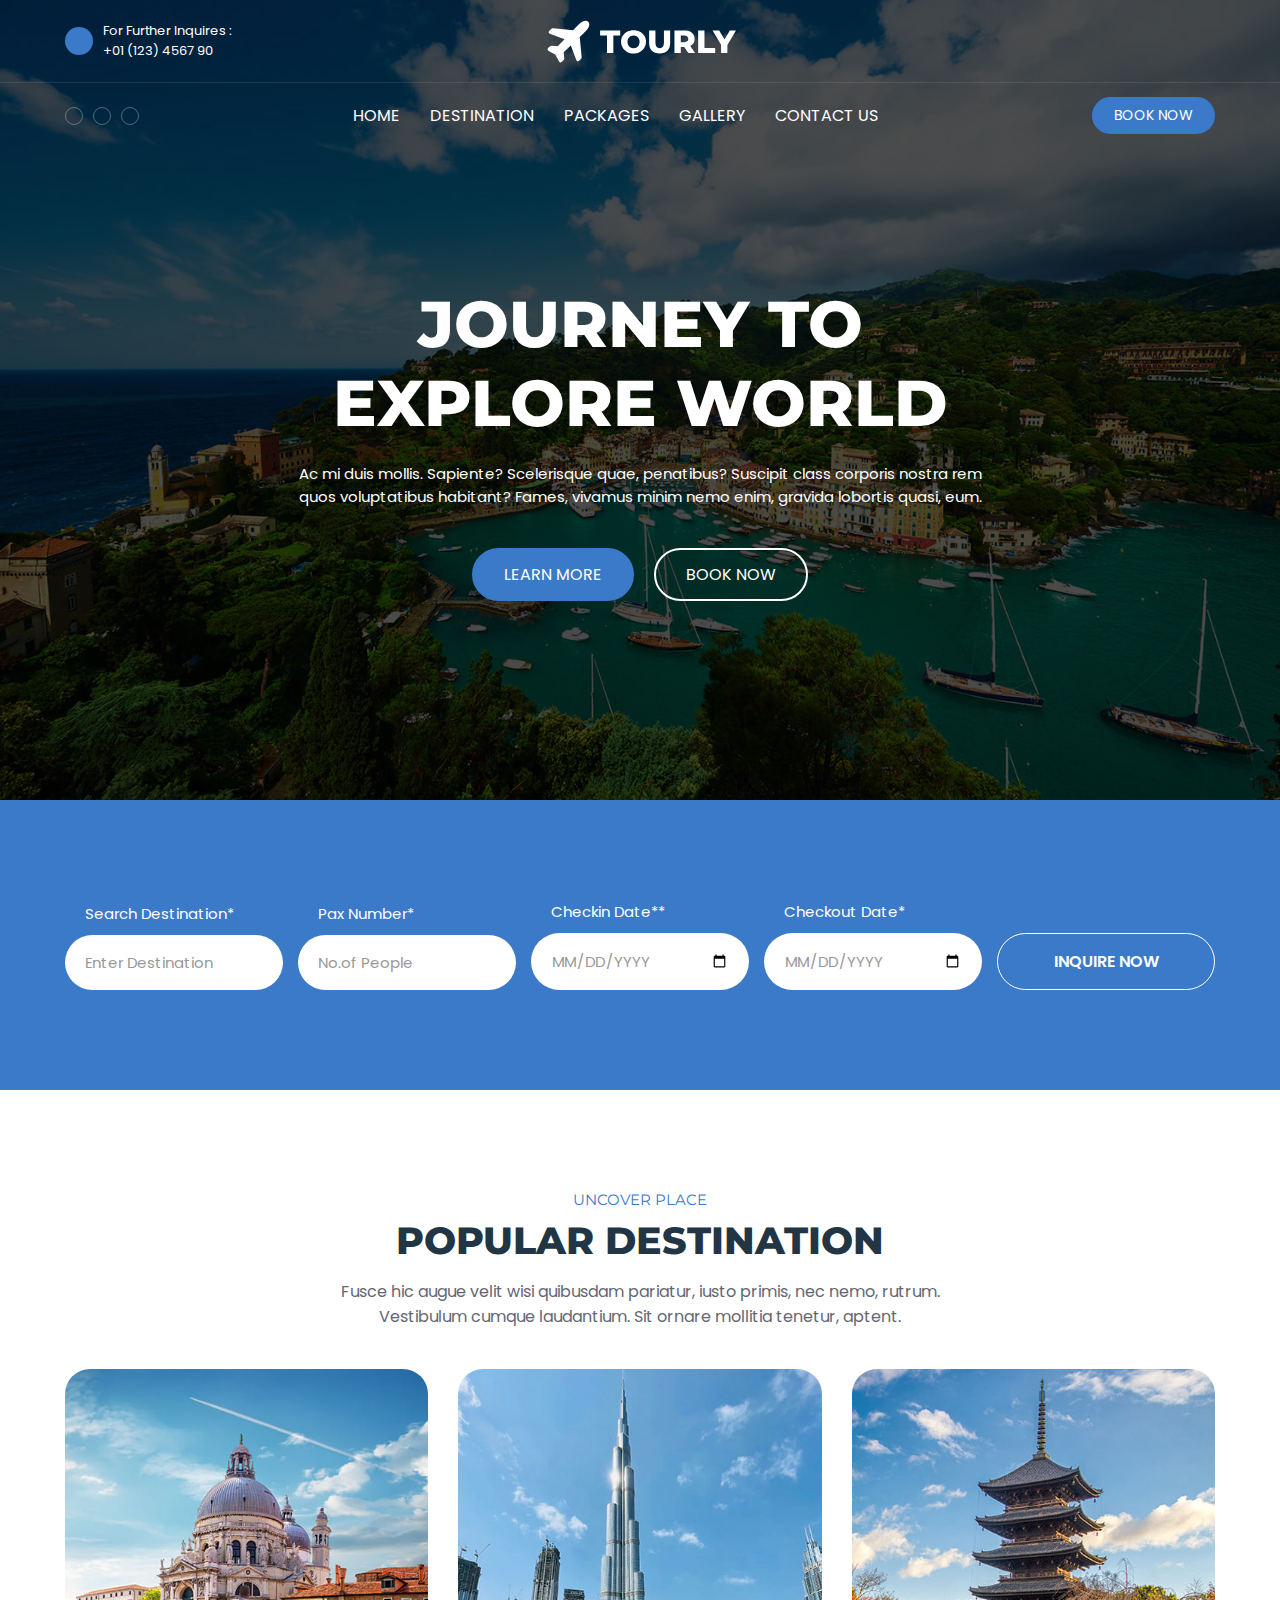
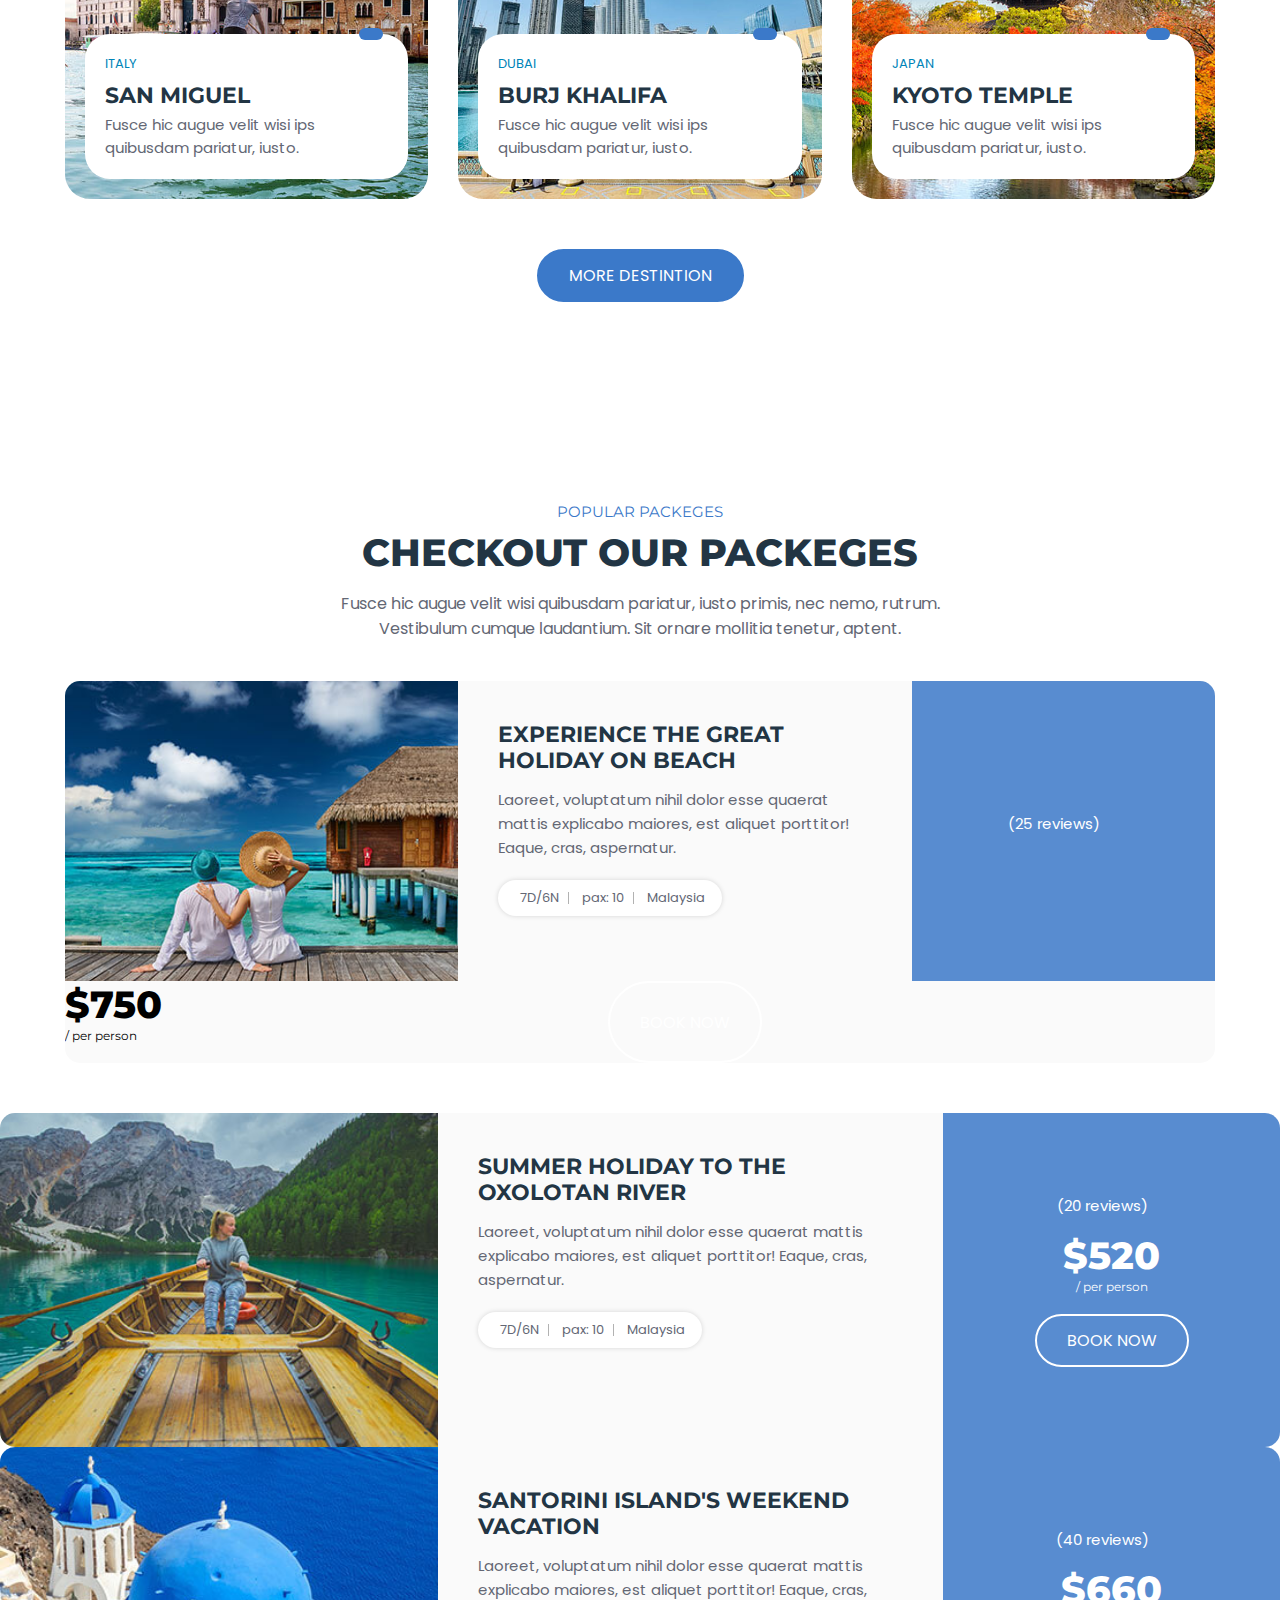
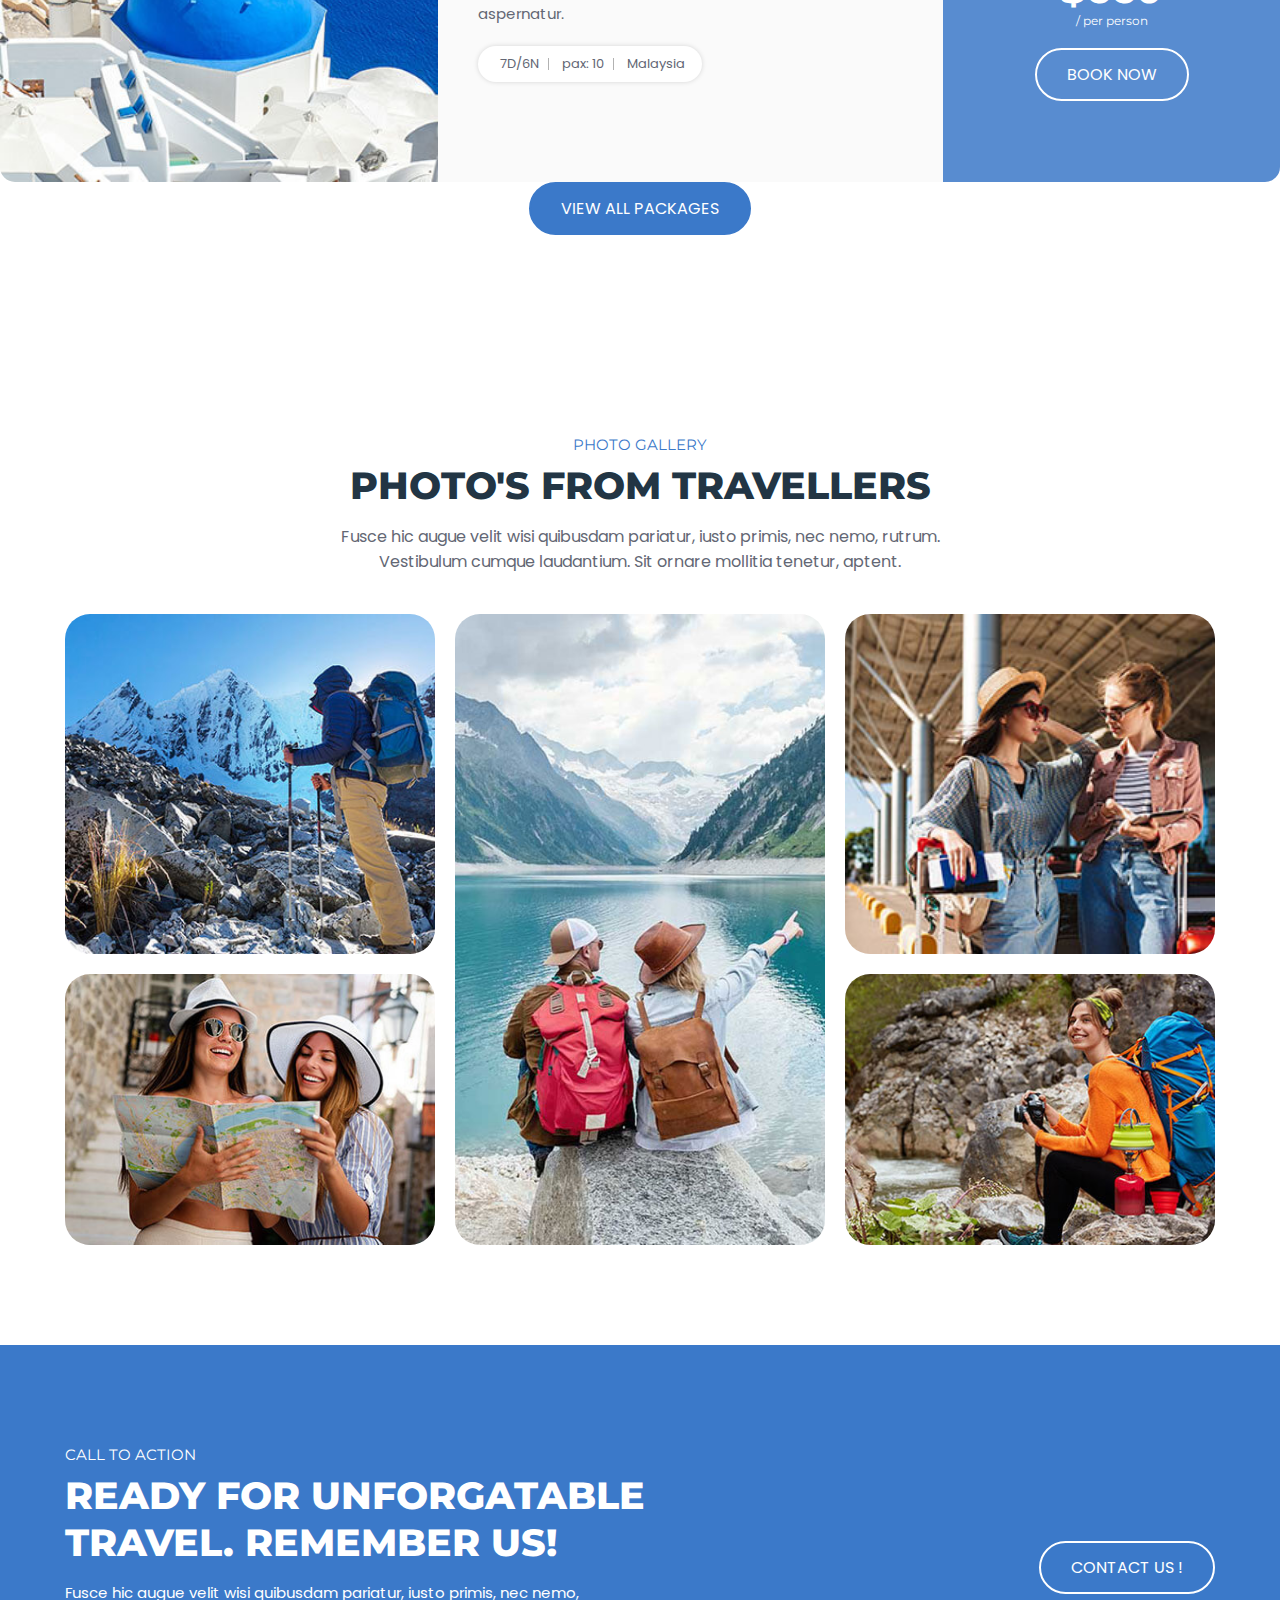
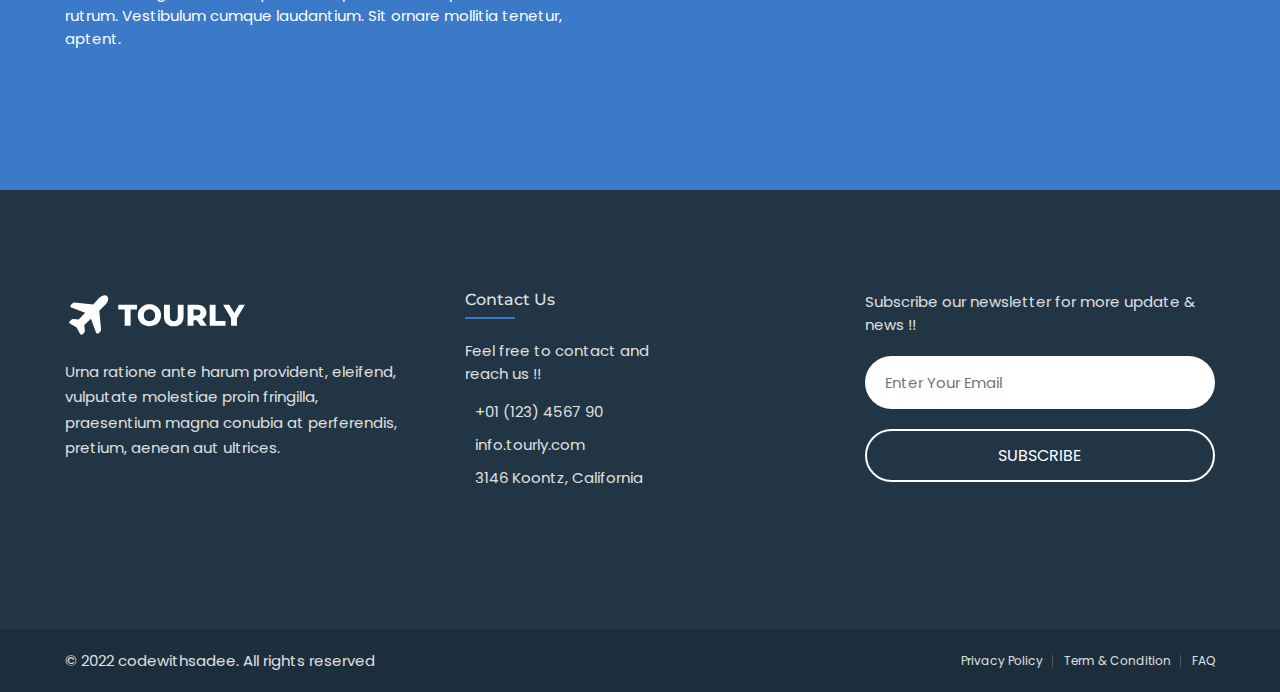
<file: Travelling/tourly/index.html>
<!DOCTYPE html>
<html lang="en">

<head>
  <meta charset="UTF-8">
  <meta http-equiv="X-UA-Compatible" content="IE=edge">
  <meta name="viewport" content="width=device-width, initial-scale=1.0">
  <title>Travel agancy</title>

  <!-- 
    - favicon
  -->
  <link rel="shortcut icon" href="favicon.svg" type="image/svg+xml">

  <!-- 
    - custom css link
  -->
  <link rel="stylesheet" href="./assets/css/style.css">

  <!-- 
    - google font link
  -->
  <link rel="preconnect" href="https://fonts.googleapis.com">
  <link rel="preconnect" href="https://fonts.gstatic.com" crossorigin>
  <link
    href="https://fonts.googleapis.com/css2?family=Montserrat:wght@500;600;700;800&family=Poppins:wght@400;500;600;700&display=swap"
    rel="stylesheet">
</head>

<body id="top">

  <!-- 
    - #HEADER
  -->

  <header class="header" data-header>

    <div class="overlay" data-overlay></div>

    <div class="header-top">
      <div class="container">

        <a href="tel:+01223456790" class="helpline-box">

          <div class="icon-box">
            <ion-icon name="call-outline"></ion-icon>
          </div>

          <div class="wrapper">
            <p class="helpline-title">For Further Inquires :</p>

            <p class="helpline-number">+01 (123) 4567 90</p>
          </div>

        </a>

        <a href="#" class="logo">
          <img src="./assets/image/logo.svg" alt="Tourly logo">
        </a>

        <div class="header-btn-group">

          <button class="search-btn" aria-label="Search">
            <ion-icon name="search"></ion-icon>
          </button>

          <button class="nav-open-btn" aria-label="Open Menu" data-nav-open-btn>
            <ion-icon name="menu-outline"></ion-icon>
          </button>

        </div>

      </div>
    </div>

    <div class="header-bottom">
      <div class="container">

        <ul class="social-list">

          <li>
            <a href="#" class="social-link">
              <ion-icon name="logo-facebook"></ion-icon>
            </a>
          </li>

          <li>
            <a href="#" class="social-link">
              <ion-icon name="logo-twitter"></ion-icon>
            </a>
          </li>

          <li>
            <a href="#" class="social-link">
              <ion-icon name="logo-youtube"></ion-icon>
            </a>
          </li>

        </ul>

        <nav class="navbar" data-navbar>

          <div class="navbar-top">

            <a href="#" class="logo">
              <img src="assets/image/logo-blue.svg" alt="Tourly logo">
            </a>

            <button class="nav-close-btn" aria-label="Close Menu" data-nav-close-btn>
              <ion-icon name="close-outline"></ion-icon>
            </button>

          </div>

          <ul class="navbar-list">

            <li>
              <a href="#home" class="navbar-link" data-nav-link>home</a>
            </li>

            <!-- <li>
              <a href="#aboutus" class="navbar-link" data-nav-link>about us</a>
            </li> -->

            <li>
              <a href="#destination" class="navbar-link" data-nav-link>destination</a>
            </li>

            <li>
              <a href="#package" class="navbar-link" data-nav-link>packages</a>
            </li>

            <li>
              <a href="#gallery" class="navbar-link" data-nav-link>gallery</a>
            </li>

            <li>
              <a href="#contact" class="navbar-link" data-nav-link>contact us</a>
            </li>

          </ul>

        </nav>

        <button class="btn btn-primary">Book Now</button>

      </div>
    </div>

  </header>





  <main>
    <article>

      <!-- 
        - #HERO
      -->

      <section class="hero" id="home">
        <div class="container">

          <h2 class="h1 hero-title">Journey to explore world</h2>

          <p class="hero-text">
            Ac mi duis mollis. Sapiente? Scelerisque quae, penatibus? Suscipit class corporis nostra rem quos
            voluptatibus habitant?
            Fames, vivamus minim nemo enim, gravida lobortis quasi, eum.
          </p>

          <div class="btn-group">
            <button class="btn btn-primary">Learn more</button>

            <button class="btn btn-secondary">Book now</button>
          </div>

        </div>
      </section>





      <!-- 
        - #TOUR SEARCH
      -->

      <section class="tour-search">
        <div class="container">

          <form action="" class="tour-search-form">

            <div class="input-wrapper">
              <label for="destination" class="input-label">Search Destination*</label>

              <input type="text" name="destination" id="destination" required placeholder="Enter Destination"
                class="input-field">
            </div>

            <div class="input-wrapper">
              <label for="people" class="input-label">Pax Number*</label>

              <input type="number" name="people" id="people" required placeholder="No.of People" class="input-field">
            </div>

            <div class="input-wrapper">
              <label for="checkin" class="input-label">Checkin Date**</label>

              <input type="date" name="checkin" id="checkin" required class="input-field">
            </div>

            <div class="input-wrapper">
              <label for="checkout" class="input-label">Checkout Date*</label>

              <input type="date" name="checkout" id="checkout" required class="input-field">
            </div>

            <button type="submit" class="btn btn-secondary">Inquire now</button>

          </form>

        </div>
      </section>





      <!-- 
        - #POPULAR
      -->

      <section class="popular" id="destination">
        <div class="container">

          <p class="section-subtitle">Uncover place</p>

          <h2 class="h2 section-title">Popular destination</h2>

          <p class="section-text">
            Fusce hic augue velit wisi quibusdam pariatur, iusto primis, nec nemo, rutrum. Vestibulum cumque laudantium.
            Sit ornare
            mollitia tenetur, aptent.
          </p>

          <ul class="popular-list">

            <li>
              <div class="popular-card">

                <figure class="card-img">
                  <img src="assets/image/popular-1.jpg" alt="San miguel, italy" loading="lazy">
                </figure>

                <div class="card-content">

                  <div class="card-rating">
                    <ion-icon name="star"></ion-icon>
                    <ion-icon name="star"></ion-icon>
                    <ion-icon name="star"></ion-icon>
                    <ion-icon name="star"></ion-icon>
                    <ion-icon name="star"></ion-icon>
                  </div>

                  <p class="card-subtitle">
                    <a href="#">Italy</a>
                  </p>

                  <h3 class="h3 card-title">
                    <a href="#">San miguel</a>
                  </h3>

                  <p class="card-text">
                    Fusce hic augue velit wisi ips quibusdam pariatur, iusto.
                  </p>

                </div>

              </div>
            </li>

            <li>
              <div class="popular-card">

                <figure class="card-img">
                  <img src="assets/image/popular-2.jpg" alt="Burj khalifa, dubai" loading="lazy">
                </figure>

                <div class="card-content">

                  <div class="card-rating">
                    <ion-icon name="star"></ion-icon>
                    <ion-icon name="star"></ion-icon>
                    <ion-icon name="star"></ion-icon>
                    <ion-icon name="star"></ion-icon>
                    <ion-icon name="star"></ion-icon>
                  </div>

                  <p class="card-subtitle">
                    <a href="#">Dubai</a>
                  </p>

                  <h3 class="h3 card-title">
                    <a href="#">Burj khalifa</a>
                  </h3>

                  <p class="card-text">
                    Fusce hic augue velit wisi ips quibusdam pariatur, iusto.
                  </p>

                </div>

              </div>
            </li>

            <li>
              <div class="popular-card">

                <figure class="card-img">
                  <img src="assets/image/popular-3.jpg" alt="Kyoto temple, japan" loading="lazy">
                </figure>

                <div class="card-content">

                  <div class="card-rating">
                    <ion-icon name="star"></ion-icon>
                    <ion-icon name="star"></ion-icon>
                    <ion-icon name="star"></ion-icon>
                    <ion-icon name="star"></ion-icon>
                    <ion-icon name="star"></ion-icon>
                  </div>

                  <p class="card-subtitle">
                    <a href="#">Japan</a>
                  </p>

                  <h3 class="h3 card-title">
                    <a href="#">Kyoto temple</a>
                  </h3>

                  <p class="card-text">
                    Fusce hic augue velit wisi ips quibusdam pariatur, iusto.
                  </p>

                </div>

              </div>
            </li>

          </ul>

          <button class="btn btn-primary">More destintion</button>

        </div>
      </section>





      <!-- 
        - #PACKAGE
      -->

      <section class="package" id="package">
        <div class="container">

          <p class="section-subtitle">Popular Packeges</p>

          <h2 class="h2 section-title">Checkout Our Packeges</h2>

          <p class="section-text">
            Fusce hic augue velit wisi quibusdam pariatur, iusto primis, nec nemo, rutrum. Vestibulum cumque laudantium.
            Sit ornare
            mollitia tenetur, aptent.
          </p>

          <ul class="package-list">

            <li>
              <div class="package-card">

                <figure class="card-banner">
                  <img src="assets/image/packege-1.jpg" alt="Experience The Great Holiday On Beach" loading="lazy">
                </figure>

                <div class="card-content">

                  <h3 class="h3 card-title">Experience The Great Holiday On Beach</h3>

                  <p class="card-text">
                    Laoreet, voluptatum nihil dolor esse quaerat mattis explicabo maiores, est aliquet porttitor! Eaque,
                    cras, aspernatur.
                  </p>

                  <ul class="card-meta-list">

                    <li class="card-meta-item">
                      <div class="meta-box">
                        <ion-icon name="time"></ion-icon>

                        <p class="text">7D/6N</p>
                      </div>
                    </li>

                    <li class="card-meta-item">
                      <div class="meta-box">
                        <ion-icon name="people"></ion-icon>

                        <p class="text">pax: 10</p>
                      </div>
                    </li>

                    <li class="card-meta-item">
                      <div class="meta-box">
                        <ion-icon name="location"></ion-icon>

                        <p class="text">Malaysia</p>
                      </div>
                    </li>

                  </ul>

                </div>

                <div class="card-price">

                  <d<piv class="wrapper">

                    <p class="reviews">(25 reviews)</p>

                    <div class="card-rating">
                      <ion-icon name="star"></ion-icon>
                      <ion-icon name="star"></ion-icon>
                      <ion-icon name="star"></ion-icon>
                      <ion-icon name="star"></ion-icon>
                      <ion-icon name="star"></ion-icon>
                    </div>

                  </div>

                  <p class="price">
                    $750
                    <span>/ per person</span>
                  </p>

                  <button class="btn btn-secondary">Book Now</button>

                </div>

              </div>
            </li>

            <li>
              <div class="package-card">

                <figure class="card-banner">
                  <img src="assets/image/packege-2.jpg" alt="Summer Holiday To The Oxolotan River" loading="lazy">
                </figure>

                <div class="card-content">

                  <h3 class="h3 card-title">Summer Holiday To The Oxolotan River</h3>

                  <p class="card-text">
                    Laoreet, voluptatum nihil dolor esse quaerat mattis explicabo maiores, est aliquet porttitor! Eaque,
                    cras, aspernatur.
                  </p>

                  <ul class="card-meta-list">

                    <li class="card-meta-item">
                      <div class="meta-box">
                        <ion-icon name="time"></ion-icon>

                        <p class="text">7D/6N</p>
                      </div>
                    </li>

                    <li class="card-meta-item">
                      <div class="meta-box">
                        <ion-icon name="people"></ion-icon>

                        <p class="text">pax: 10</p>
                      </div>
                    </li>

                    <li class="card-meta-item">
                      <div class="meta-box">
                        <ion-icon name="location"></ion-icon>

                        <p class="text">Malaysia</p>
                      </div>
                    </li>

                  </ul>

                </div>

                <div class="card-price">

                  <div class="wrapper">

                    <p class="reviews">(20 reviews)</p>

                    <div class="card-rating">
                      <ion-icon name="star"></ion-icon>
                      <ion-icon name="star"></ion-icon>
                      <ion-icon name="star"></ion-icon>
                      <ion-icon name="star"></ion-icon>
                      <ion-icon name="star"></ion-icon>
                    </div>

                  </div>

                  <p class="price">
                    $520
                    <span>/ per person</span>
                  </p>

                  <button class="btn btn-secondary">Book Now</button>

                </div>

              </div>
            </li>

            <li>
              <div class="package-card">

                <figure class="card-banner">
                  <img src="assets/image/packege-3.jpg" alt="Santorini Island's Weekend Vacation" loading="lazy">
                </figure>

                <div class="card-content">

                  <h3 class="h3 card-title">Santorini Island's Weekend Vacation</h3>

                  <p class="card-text">
                    Laoreet, voluptatum nihil dolor esse quaerat mattis explicabo maiores, est aliquet porttitor! Eaque,
                    cras, aspernatur.
                  </p>

                  <ul class="card-meta-list">

                    <li class="card-meta-item">
                      <div class="meta-box">
                        <ion-icon name="time"></ion-icon>

                        <p class="text">7D/6N</p>
                      </div>
                    </li>

                    <li class="card-meta-item">
                      <div class="meta-box">
                        <ion-icon name="people"></ion-icon>

                        <p class="text">pax: 10</p>
                      </div>
                    </li>

                    <li class="card-meta-item">
                      <div class="meta-box">
                        <ion-icon name="location"></ion-icon>

                        <p class="text">Malaysia</p>
                      </div>
                    </li>

                  </ul>

                </div>

                <div class="card-price">

                  <div class="wrapper">

                    <p class="reviews">(40 reviews)</p>

                    <div class="card-rating">
                      <ion-icon name="star"></ion-icon>
                      <ion-icon name="star"></ion-icon>
                      <ion-icon name="star"></ion-icon>
                      <ion-icon name="star"></ion-icon>
                      <ion-icon name="star"></ion-icon>
                    </div>

                  </div>

                  <p class="price">
                    $660
                    <span>/ per person</span>
                  </p>

                  <button class="btn btn-secondary">Book Now</button>

                </div>

              </div>
            </li>

          </ul>

          <button class="btn btn-primary">View All Packages</button>

        </div>
      </section>





      <!-- 
        - #GALLERY
      -->

      <section class="gallery" id="gallery">
        <div class="container">

          <p class="section-subtitle">Photo Gallery</p>

          <h2 class="h2 section-title">Photo's From Travellers</h2>

          <p class="section-text">
            Fusce hic augue velit wisi quibusdam pariatur, iusto primis, nec nemo, rutrum. Vestibulum cumque laudantium.
            Sit ornare
            mollitia tenetur, aptent.
          </p>

          <ul class="gallery-list">

            <li class="gallery-item">
              <figure class="gallery-image">
                <img src="assets/image/gallery-1.jpg" alt="Gallery image">
              </figure> 
            </li>

            <li class="gallery-item">
              <figure class="gallery-image">
                <img src="assets/image/gallery-2.jpg" alt="Gallery image">
              </figure>
            </li>

            <li class="gallery-item">
              <figure class="gallery-image">
                <img src="assets/image/gallery-3.jpg" alt="Gallery image">
              </figure>
            </li>

            <li class="gallery-item">
              <figure class="gallery-image">
                <img src="assets/image/gallery-4.jpg" alt="Gallery image">
              </figure>
            </li>

            <li class="gallery-item">
              <figure class="gallery-image">
                <img src="assets/image/gallery-5.jpg" alt="Gallery image">
              </figure>
            </li>

          </ul>

        </div>
      </section>





      <!-- 
        - #CTA
      -->

      <section class="cta" id="contact">
        <div class="container">

          <div class="cta-content">
            <p class="section-subtitle">Call To Action</p>

            <h2 class="h2 section-title">Ready For Unforgatable Travel. Remember Us!</h2>

            <p class="section-text">
              Fusce hic augue velit wisi quibusdam pariatur, iusto primis, nec nemo, rutrum. Vestibulum cumque
              laudantium. Sit ornare
              mollitia tenetur, aptent.
            </p>
          </div>

          <button class="btn btn-secondary">Contact Us !</button>

        </div>
      </section>

    </article>
  </main>





  <!-- 
    - #FOOTER
  -->

  <footer class="footer">

    <div class="footer-top">
      <div class="container">

        <div class="footer-brand">

          <a href="#" class="logo">
            <img src="assets/image/logo.svg" alt="Tourly logo">
          </a>

          <p class="footer-text">
            Urna ratione ante harum provident, eleifend, vulputate molestiae proin fringilla, praesentium magna conubia
            at
            perferendis, pretium, aenean aut ultrices.
          </p>

        </div>

        <div class="footer-contact">

          <h4 class="contact-title">Contact Us</h4>

          <p class="contact-text">
            Feel free to contact and reach us !!
          </p>

          <ul>

            <li class="contact-item">
              <ion-icon name="call-outline"></ion-icon>

              <a href="tel:+01223456790" class="contact-link">+01 (123) 4567 90</a>
            </li>

            <li class="contact-item"> 
              <ion-icon name="mail-outline"></ion-icon>

              <a href="mailto:info.tourly.com" class="contact-link">info.tourly.com</a>
            </li>

            <li class="contact-item">
              <ion-icon name="location-outline"></ion-icon>

              <address>3146 Koontz, California</address>
            </li>

          </ul>

        </div>

        <div class="footer-form">

          <p class="form-text">
            Subscribe our newsletter for more update & news !!
          </p>

          <form action="" class="form-wrapper">
            <input type="email" name="email" class="input-field" placeholder="Enter Your Email" required>

            <button type="submit" class="btn btn-secondary">Subscribe</button>
          </form>

        </div>

      </div>
    </div>

    <div class="footer-bottom">
      <div class="container">

        <p class="copyright">
          &copy; 2022 <a href="">codewithsadee</a>. All rights reserved
        </p>

        <ul class="footer-bottom-list">

          <li>
            <a href="#" class="footer-bottom-link">Privacy Policy</a>
          </li>

          <li>
            <a href="#" class="footer-bottom-link">Term & Condition</a>
          </li>

          <li>
            <a href="#" class="footer-bottom-link">FAQ</a>
          </li>

        </ul>

      </div>
    </div>

  </footer>





  <!-- 
    - #GO TO TOP
  -->

  <a href="#top" class="go-top" data-go-top>
    <ion-icon name="chevron-up-outline"></ion-icon>
  </a>





  <!-- 
    - custom js link
  -->
  <script src="./assets/js/script.js"></script>

  <!-- 
    - ionicon link
  -->
  <!-- <script type="module" src="https://unpkg.com/ionicons@5.5.2/dist/ionicons/ionicons.esm.js"></script>
  <script nomodule src="https://unpkg.com/ionicons@5.5.2/dist/ionicons/ionicons.js"></script> -->

</body>

</html>
</file>
<file: Travelling/tourly/assets/css/style.css>
/*-----------------------------------*\
 * #style.css
\*-----------------------------------*/

/**
 * copyright 2022 codewithsadee
 */





/*-----------------------------------*\
 * #CUSTOM PROPERTY
\*-----------------------------------*/

:root {

    /**
     * colors
     */
  
    --united-nations-blue: hsl(214, 56%, 58%);
    --bright-navy-blue: hsl(214, 57%, 51%);
    --spanish-gray: hsl(0, 0%, 60%);
    --black-coral: hsl(225, 8%, 42%);
    --oxford-blue: hsl(208, 97%, 12%);
    --yale-blue: hsl(214, 72%, 33%);
    --blue-ncs: hsl(197, 100%, 36%);
    --gunmetal: hsl(206, 34%, 20%);
    --gainsboro: hsl(0, 0%, 88%);
    --cultured: hsl(0, 0%, 98%);
    --white: hsl(0, 0%, 100%);
    --black: hsl(0, 0%, 0%);
    --onyx: hsl(0, 0%, 25%);
    --jet: hsl(0, 0%, 20%);
  
    /**
     * typography
     */
  
    --ff-poppins: "Poppins", sans-serif;
    --ff-montserrat: "Montserrat", sans-serif;
  
    --fs-1: calc(20px + 3.5vw);
    --fs-2: calc(18px + 1.6vw);
    --fs-3: calc(16px + 0.45vw);
    --fs-4: 15px;
    --fs-5: 14px;
    --fs-6: 13px;
    --fs-7: 12px;
    --fs-8: 11px;
  
    --fw-500: 500;
    --fw-600: 600;
    --fw-700: 700;
    --fw-800: 800;
  
    /**
     * transition
     */
  
    --transition: 0.25s ease-in-out;
  
    /**
     * spacing
     */
  
    --section-padding: 60px;
  
    /**
     * border-radius
     */
  
    --radius-15: 15px;
    --radius-25: 25px;
  
  }
  
  
  
  
  
  /*-----------------------------------*\
   * #RESET
  \*-----------------------------------*/
  
  *, *::before, *::after {
    margin: 0;
    padding: 0;
    box-sizing: border-box;
  }
  
  li { list-style: none; }
  
  a { text-decoration: none; }
  
  a,
  img,
  span,
  input,
  label,
  button,
  ion-icon { display: block; }
  
  input,
  button {
    background: none;
    border: none;
    font: inherit;
  }
  
  button { cursor: pointer; }
  
  input { width: 100%; }
  
  ion-icon { pointer-events: none; }
  
  html {
    font-family: var(--ff-poppins);
    scroll-behavior: smooth;
  }
  
  body { background: var(--white); }
  
  
  
  
  
  /*-----------------------------------*\
   * #REUSED STYLE
  \*-----------------------------------*/
  
  .container { padding-inline: 15px; }
  
  .btn {
    color: var(--white);
    text-transform: uppercase;
    font-size: var(--fs-5);
    border-radius: 100px;
    padding: var(--padding, 8px 18px);
    border: var(--border-width, 2px) solid transparent;
    transition: var(--transition);
  }
  
  .btn-primary {
    background: var(--bright-navy-blue);
    border-color: var(--bright-navy-blue);
  }
  
  .btn-primary:is(:hover, :focus) {
    background: var(--yale-blue);
    border-color: var(--yale-blue);
  }
  
  .btn-secondary { border-color: var(--white); }
  
  .btn-secondary:is(:hover, :focus) { background: hsla(0, 0%, 100%, 0.1); }
  
  .h1,
  .h2,
  .h3 {
    font-weight: var(--fw-800);
    font-family: var(--ff-montserrat);
    text-transform: uppercase;
  }
  
  .h1 {
    color: var(--white);
    font-size: var(--fs-1);
  }
  
  .h2,
  .h3 { color: var(--gunmetal); }
  
  .h2 { font-size: var(--fs-2); }
  
  .h3 {
    font-size: var(--fs-3);
    font-weight: var(--fw-700);
  }
  
  .section-subtitle {
    color: var(--bright-navy-blue);
    font-size: var(--fs-5);
    text-transform: uppercase;
    font-family: var(--ff-montserrat);
    margin-bottom: 8px;
  }
  
  .section-title { margin-bottom: 15px; }
  
  .section-text {
    color: var(--black-coral);
    margin-bottom: 30px;
  }
  
  .card-text {
    color: var(--black-coral);
    font-size: var(--fs-5);
  }

  /*-----------------------------------*\
 * #HEADER
\*-----------------------------------*/

.header {
    position: absolute;
    top: 0;
    left: 0;
    width: 100%;
    padding-top: 61px;
    z-index: 4;
  }
  
  .header-top {
    position: absolute;
    top: 0;
    left: 0;
    width: 100%;
    transition: var(--transition);
    border-bottom: 1px solid hsla(0, 0%, 100%, 0.1);
    padding-block: 15px;
    z-index: 1;
  }
  
  .header.active .header-top {
    position: fixed;
    background: var(--gunmetal);
  }
  
  .header-top .container {
    display: grid;
    grid-template-columns: repeat(3, 1fr);
    justify-items: flex-start;
    align-items: center;
  }
  
  .helpline-box .wrapper { display: none; }
  
  .helpline-box .icon-box {
    background: var(--bright-navy-blue);
    padding: 6px;
    border-radius: 50%;
    color: var(--white);
  }
  
  .helpline-box .icon-box ion-icon { --ionicon-stroke-width: 40px; }
  
  .header-top .logo { margin-inline: auto; }
  
  .header-top .logo img { max-width: 100px; }
  
  .header-btn-group {
    justify-self: flex-end;
    display: flex;
    align-items: center;
    gap: 10px;
    color: var(--white);
  }
  
  .search-btn,
  .nav-open-btn {
    font-size: 30px;
    color: inherit;
  }
  
  .search-btn { font-size: 20px; }
  
  .header-bottom { border-bottom: 1px solid hsla(0, 0%, 100%, 0.1); }
  
  .header-bottom .container {
    display: flex;
    justify-content: space-between;
    align-items: center;
    padding-block: 15px;
  }
  
  .social-list {
    display: flex;
    align-items: center;
    gap: 5px;
  }
  
  .social-link {
    color: var(--white);
    padding: 8px;
    border: 1px solid hsla(0, 0%, 100%, 0.3);
    border-radius: 50%;
    font-size: 15px;
    transition: var(--transition);
  }
  
  .social-link:is(:hover, :focus) { background: hsla(0, 0%, 100%, 0.2); }
  
  .header .btn { --padding: 4px 20px; }
  
  .header .navbar {
    position: fixed;
    top: 0;
    right: -300px;
    width: 100%;
    max-width: 300px;
    height: 100%;
    background: var(--white);
    visibility: hidden;
    pointer-events: none;
    transition: 0.15s ease-in;
    z-index: 3;
  }
  
  .navbar.active {
    right: 0;
    visibility: visible;
    pointer-events: all;
    transition: 0.25s ease-out;
  }
  
  .navbar-top {
    display: flex;
    justify-content: space-between;
    align-items: center;
    padding: 40px 15px;
  }
  
  .navbar-top .logo img { width: 150px; }
  
  .nav-close-btn {
    font-size: 20px;
    color: var(--bright-navy-blue);
  }
  
  .nav-close-btn ion-icon { --ionicon-stroke-width: 80px; }
  
  .navbar-list { border-top: 1px solid hsla(0, 0%, 0%, 0.1); }
  
  .navbar-list li { border-bottom: 1px solid hsla(0, 0%, 0%, 0.1); }
  
  .navbar-link {
    padding: 15px 20px;
    color: var(--jet);
    font-weight: var(--fw-500);
    font-size: var(--fs-4);
    transition: var(--transition);
    text-transform: capitalize;
  }
  
  .navbar-link:is(:hover, :focus) { color: var(--bright-navy-blue); }
  
  .overlay {
    position: fixed;
    inset: 0;
    background: var(--black);
    opacity: 0;
    pointer-events: none;
    z-index: 2;
    transition: var(--transition);
  }
  
  .overlay.active {
    opacity: 0.7;
    pointer-events: all;
  }

  /*-----------------------------------*\
 * #HERO
\*-----------------------------------*/

.hero {
    background-image: url("../image/hero-banner.jpg");
    background-repeat: no-repeat;
    background-size: cover;
    background-position: center;
    background-color: hsla(0, 0%, 0%, 0.7);
    background-blend-mode: overlay;
    display: grid;
    place-items: center;
    min-height: 600px;
    text-align: center;
    padding-top: 125px;
  }
  
  .hero-title { margin-bottom: 20px; }
  
  .hero-text {
    color: var(--white);
    font-size: var(--fs-5);
    margin-bottom: 40px;
  }
  
  .btn-group {
    display: flex;
    flex-wrap: wrap;
    justify-content: center;
    align-items: center;
    gap: 10px;
  }
  
  
  
  
  
  /*-----------------------------------*\
   * #TOUR SEARCH
  \*-----------------------------------*/
  
  .tour-search {
    background: var(--bright-navy-blue);
    padding-block: var(--section-padding);
  }
  
  .tour-search-form .input-label {
    color: var(--white);
    font-size: var(--fs-4);
    margin-left: 20px;
    margin-bottom: 10px;
  }
  
  .tour-search-form .input-field {
    background: var(--white);
    padding: 10px 15px;
    font-size: var(--fs-5);
    border-radius: 50px;
  }
  
  .tour-search-form .input-field::placeholder { color: var(--spanish-gray); }
  
  .tour-search-form .input-field::-webkit-datetime-edit {
    color: var(--spanish-gray);
    text-transform: uppercase;
  }
  
  .tour-search-form .input-wrapper { margin-bottom: 15px; }
  
  .tour-search .btn {
    width: 100%;
    --border-width: 1px;
    font-weight: var(--fw-600);
    margin-top: 35px;
  }
  
  /*-----------------------------------*\
 * #POPULAR
\*-----------------------------------*/

.popular { padding-block: var(--section-padding); }

.popular-list,
.popular-list > li:not(:last-child) { margin-bottom: 30px; }

.popular-card {
  position: relative;
  overflow: hidden;
  border-radius: var(--radius-25);
  height: 430px;
}

.popular-card .card-img { height: 100%; }

.popular-card .card-img img {
  width: 100%;
  height: 100%;
  object-fit: cover;
}

.popular-card .card-content {
  position: absolute;
  bottom: 20px;
  left: 20px;
  right: 20px;
  background: var(--white);
  border-radius: var(--radius-25);
  padding: 20px;
}


.popular-card .card-rating {
  background: var(--bright-navy-blue);
  color: var(--white);
  position: absolute;
  top: 0;
  right: 25px;
  display: flex;
  align-items: center;
  gap: 1px;
  transform: translateY(-50%);
  padding: 6px 10px;
  border-radius: 20px;
  font-size: 14px;
}

.popular-card .card-subtitle {
  color: var(--blue-ncs);
  font-size: var(--fs-6);
  text-transform: uppercase;
  margin-bottom: 8px;
}

.popular-card .card-title { margin-bottom: 5px; }

.popular-card :is(.card-subtitle, .card-title) > a { color: inherit; }

.popular .btn { margin-inline: auto; }





/*-----------------------------------*\
 * #PACKAGE
\*-----------------------------------*/

.package { padding-block: var(--section-padding); }

.package-list { margin-bottom: 40px; }

.package-list > li:not(:last-child) { margin-bottom: 30px; }

.package-card {
  background: var(--cultured);
  overflow: hidden;
  border-radius: 15px;
}

.package-card .card-banner { height: 250px; }

.package-card .card-banner img {
  width: 100%;
  height: 100%;
  object-fit: cover;
}

.package-card .card-content { padding: 30px 20px; }

.package-card .card-title { margin-bottom: 15px; }

.package-card .card-text {
  line-height: 1.6;
  margin-bottom: 20px;
}

.card-meta-list {
  background: var(--white);
  max-width: max-content;
  display: flex;
  flex-wrap: wrap;
  justify-content: center;
  align-items: center;
  padding: 8px;
  box-shadow: 0 0 5px hsla(0, 0%, 0%, 0.15);
  border-radius: 50px;
}

.card-meta-item { position: relative; }

.card-meta-item:not(:last-child)::after {
  content: "";
  position: absolute;
  top: 4px;
  right: -1px;
  bottom: 4px;
  width: 1px;
  background: hsla(0, 0%, 0%, 0.3);
}

.meta-box {
  display: flex;
  justify-content: center;
  align-items: center;
  gap: 5px;
  padding-inline: 9px;
  color: var(--black-coral);
  font-size: var(--fs-8);
}

.meta-box > ion-icon {
  color: var(--bright-navy-blue);
  font-size: 13px;
}

.package-card .card-price {
  background: var(--united-nations-blue);
  color: var(--white);
  padding: 25px 20px;
  text-align: center;
}

.package-card .card-price .wrapper {
  display: flex;
  flex-wrap: wrap;
  justify-content: center;
  align-items: center;
  gap: 5px 15px;
  margin-bottom: 10px;
}

.package-card .card-price .reviews { font-size: var(--fs-5); }

.package-card .card-rating {
  display: flex;
  justify-content: center;
  align-items: center;
  gap: 1px;
  font-size: 14px;
}

.package-card .card-rating ion-icon:last-child { color: hsl(0, 0%, 80%); }

.package-card .price {
  font-size: var(--fs-2);
  font-family: var(--ff-montserrat);
  font-weight: var(--fw-800);
  margin-bottom: 20px;
}

.package-card .price span {
  font-size: var(--fs-7);
  font-weight: initial;
}

.package .btn { margin-inline: auto; }





/*-----------------------------------*\
 * #GALLERY
\*-----------------------------------*/

.gallery { padding-block: var(--section-padding); }

.gallery-list {
  display: grid;
  grid-template-columns: 1fr 1fr;
  gap: 10px;
}

.gallery-image {
  width: 100%;
  height: 100%;
  border-radius: var(--radius-15);
  overflow: hidden;
}

.gallery-item:nth-child(3) { grid-area: 1 / 2 / 3 / 3; }

.gallery-image img {
  width: 100%;
  height: 100%;
  object-fit: cover;
}





/*-----------------------------------*\
 * #CTA
\*-----------------------------------*/

.cta {
  background: var(--bright-navy-blue);
  padding-block: var(--section-padding);
}

.cta :is(.section-subtitle, .section-title, .section-text) { color: var(--white); }

.cta .section-text { font-size: var(--fs-5); }





/*-----------------------------------*\
 * #FOOTER
\*-----------------------------------*/

.footer-top {
  background: var(--gunmetal);
  padding-block: var(--section-padding);
  color: var(--gainsboro);
}

.footer-brand { margin-bottom: 30px; }

.footer-brand img { width: 180px; }

.footer-brand .logo { margin-bottom: 20px; }

.footer-text {
  font-size: var(--fs-5);
  line-height: 1.7;
}

.footer-contact { margin-bottom: 30px; }

.contact-title {
  position: relative;
  font-family: var(--ff-montserrat);
  font-weight: var(--fw-500);
  margin-bottom: 30px;
}

.contact-title::after {
  content: "";
  position: absolute;
  bottom: -10px;
  left: 0;
  width: 50px;
  height: 2px;
  background: var(--bright-navy-blue);
}

.contact-text {
  font-size: var(--fs-5);
  margin-bottom: 15px;
  max-width: 200px;
}

.contact-item {
  display: flex;
  justify-content: flex-start;
  align-items: center;
  gap: 10px;
  margin-bottom: 10px;
}

.contact-item ion-icon { --ionicon-stroke-width: 40px; }

.contact-link,
address {
  font-style: normal;
  color: var(--gainsboro);
  font-size: var(--fs-5);
}

.contact-link:is(:hover, :focus) { color: var(--white); }

.form-text {
  font-size: var(--fs-5);
  margin-bottom: 20px;
}

.footer-form .input-field {
  background: var(--white);
  font-size: var(--fs-5);
  padding: 15px 20px;
  border-radius: 100px;
  margin-bottom: 10px;
}

.footer-form .btn { width: 100%; }

.footer-bottom {
  --gunmetal: hsl(205, 36%, 17%);
  background: var(--gunmetal);
  padding-block: 20px;
  text-align: center;
}

.copyright {
  color: var(--gainsboro);
  font-size: var(--fs-5);
  margin-bottom: 10px;
}

.copyright a {
  color: inherit;
  display: inline-block;
}

.copyright a:is(:hover, :focus) { color: var(--white); }

.footer-bottom-list {
  display: flex;
  align-items: center;
  justify-content: center;
  gap: 21px;
}

.footer-bottom-list > li { position: relative; }

.footer-bottom-list > li:not(:last-child)::after {
  content: "";
  position: absolute;
  top: 3px;
  right: -10px;
  bottom: 3px;
  width: 1px;
  background: hsla(0, 0%, 100%, 0.2);
}

.footer-bottom-link {
  color: var(--gainsboro);
  font-size: var(--fs-7);
  transition: var(--transition);
}

.footer-bottom-link:is(:hover, :focus) { color: var(--white); }





/*-----------------------------------*\
 * #GO TO TOP
\*-----------------------------------*/

.go-top {
  position: fixed;
  bottom: 15px;
  right: 15px;
  width: 35px;
  height: 35px;
  background: var(--bright-navy-blue);
  color: var(--white);
  display: grid;
  place-items: center;
  font-size: 18px;
  border-radius: 6px;
  box-shadow: 0 1px 3px hsla(0, 0%, 0%, 0.5);
  opacity: 0;
  transform: translateY(10px);
  visibility: hidden;
  transition: var(--transition);
}

.go-top.active {
  opacity: 0.8;
  transform: translateY(0);
  visibility: visible;
}

.go-top:is(:hover, :focus) { opacity: 1; }





/*-----------------------------------*\
 * #MEDIA QUERIES
\*-----------------------------------*/

/**
 * responsive for larger than 580px screen
 */

@media (min-width: 580px) {

  /**
   * REUSED STYLE
   */

  .container {
    max-width: 580px;
    margin-inline: auto;
  }

  .btn {
    --fs-5: 16px;
    --padding: 12px 30px;
  }

  section:not(.cta) :is(.section-subtitle, .section-title, .section-text) {
    text-align: center;
  }

  .section-text { margin-bottom: 40px; }

  .card-text { --fs-5: 15px; }



  /**
   * HEADER
   */

  .header { padding-top: 83px; }

  .helpline-box .icon-box { padding: 14px; }

  .header-top .logo img { max-width: unset; }

  .search-btn { font-size: 30px; }

  .nav-open-btn { font-size: 40px; }

  .header .btn {
    --fs-5: 14px;
    --padding: 6px 20px;
  }



  /**
   * HERO
   */

  .hero {
    min-height: 800px;
    padding-top: 85px;
  }

  .hero-text { --fs-5: 15px; }

  .btn-group { gap: 20px; }



  /**
   * TOUR SEARCH
   */

  .tour-search-form {
    display: grid;
    grid-template-columns: 1fr 1fr;
    align-items: flex-end;
    gap: 15px;
  }

  .tour-search-form .input-wrapper { margin-bottom: 0; }

  .tour-search-form .input-field { padding: 16px 20px; }

  .tour-search .btn {
    grid-column: span 2;
    margin-top: 20px;
  }



  /**
   * POPULAR
   */

  .popular-card .card-content { right: auto; }



  /**
   * FOOTER
   */

  .footer .container {
    display: grid;
    grid-template-columns: 1fr 1fr;
    gap: 30px;
  }

  .footer-form { grid-column: span 2; }

  .footer-bottom { text-align: left; }

  .copyright { margin-bottom: 0; }

  .footer-bottom-list { justify-content: flex-end; }

}





/**
 * responsive for larger than 768px screen
 */

@media (min-width: 768px) {

  /**
   * CUSTOM PROPERTY
   */

  :root {

    /**
     * typography
     */

    --fs-5: 15px;

  }



  /**
   * REUSED STYLE
   */

  .container { max-width: 800px; }

  .section-text {
    max-width: 60ch;
    margin-inline: auto;
  }



  /**
   * HEADER
   */

  .helpline-box {
    display: flex;
    justify-content: flex-start;
    align-items: center;
    gap: 10px;
  }

  .helpline-box .wrapper {
    display: block;
    color: var(--white);
    font-size: var(--fs-6);
  }

  .social-list { gap: 10px; }



  /**
   * POPULAR
   */

  .popular-list {
    display: grid;
    grid-template-columns: 1fr 1fr;
    gap: 30px;
    margin-bottom: 50px;
  }

  .popular-list > li:not(:last-child) { margin-bottom: 0; }

  .popular-card .card-content { right: 20px; }



  /**
   * PACKAGE
   */

  .package-list { margin-bottom: 50px; }

  .package-list > li:not(:last-child) { margin-bottom: 40px; }

  .package-card {
    display: grid;
    grid-template-columns: 1.3fr 1.5fr 1fr;
  }

  .package-card .card-banner { height: 100%; }

  .package-card .card-content { padding: 40px; }

  .package-card .card-price {
    display: grid;
    place-content: center;
  }

  .package-card .card-price .wrapper { margin-bottom: 15px; }



  /**
   * GALLERY
   */

  .gallery { padding-bottom: calc(var(--section-padding * 2)); }

  .gallery-list {
    grid-template-columns: repeat(3, 1fr);
    gap: 20px;
  }

  .gallery-image { border-radius: var(--radius-25); }



  /**
   * CTA
   */

  .cta .container {
    display: flex;
    justify-content: space-between;
    align-items: center;
  }

  .cta-content { width: calc(100% - 225px); }

  .cta .section-text { margin-inline: 0; }



  /**
   * FOOTER
   */

  .form-wrapper {
    display: flex;
    justify-content: flex-start;
    align-items: center;
    gap: 20px;
  }

  .footer-form .input-field { margin-bottom: 0; }

  .footer-form .btn { width: max-content; }

}





/**
 * responsive for larger than 992px screen
 */

@media (min-width: 992px) {

  /**
   * REUSED STYLE
   */

  .container { max-width: 1050px; }



  /**
   * HEADER
   */

  .header.active .header-top {
    position: unset;
    background: unset;
  }

  .nav-open-btn,
  .navbar-top { display: none; }

  .header-bottom { border-bottom: none; }

  .header.active .header-bottom {
    position: fixed;
    top: 0;
    left: 0;
    width: 100%;
    background: var(--white);
    color: var(--onyx);
    box-shadow: 0 2px 5px hsla(0, 0%, 0%, 0.08);
    transition: var(--transition);
  }

  .header-bottom .container { padding-block: 0; }

  .header .navbar { all: unset; }

  .navbar-list {
    border-top: none;
    display: flex;
    justify-content: center;
    align-items: center;
  }

  .navbar-list li { border-bottom: none; }

  .navbar-link {
    color: var(--white);
    --fs-4: 16px;
    font-weight: unset;
    text-transform: uppercase;
    padding: 20px 15px;
  }

  .header.active .navbar-link { color: var(--onyx); }

  .header.active .navbar-link:is(:hover, :focus) { color: var(--bright-navy-blue); }

  .header.active .social-link {
    color: var(--onyx);
    border-color: hsla(0, 0%, 0%, 0.15);
  }

  .overlay { display: none; }



  /**
   * HERO
   */

  .hero .container { max-width: 740px; }



  /**
   * TOUR SEARCH
   */

  .tour-search-form { grid-template-columns: repeat(5, 1fr); }

  .tour-search .btn {
    --padding: 15px;
    grid-column: unset;
    margin-top: 0;
  }



  /**
   * POPULAR
   */

  .popular-list { grid-template-columns: repeat(3, 1fr); }



  /**
   * PACKAGE
   */

  .meta-box { --fs-8: 13px; }

  .meta-box > ion-icon { font-size: 15px; }



  /**
   * CTA 
   */

  .cta .section-title { max-width: 25ch; }



  /**
   * FOOTER
   */

  .footer-top .container {
    grid-template-columns: repeat(3, 1fr);
    gap: 50px;
  }

  .footer-form { grid-column: unset; }

  .form-wrapper { flex-direction: column; }

  .footer-form .btn { width: 100%; }

}





/**
 * responsive for larger than 1200px screen
 */

@media (min-width: 1200px) {

  /**
   * CUSTOM PROPERTY
   */

  :root {

    /**
     * spacing
     */

    --section-padding: 100px;

  }



  /**
   * REUSED STYLE
   */

  .container { max-width: 1180px; }

}
</file>
